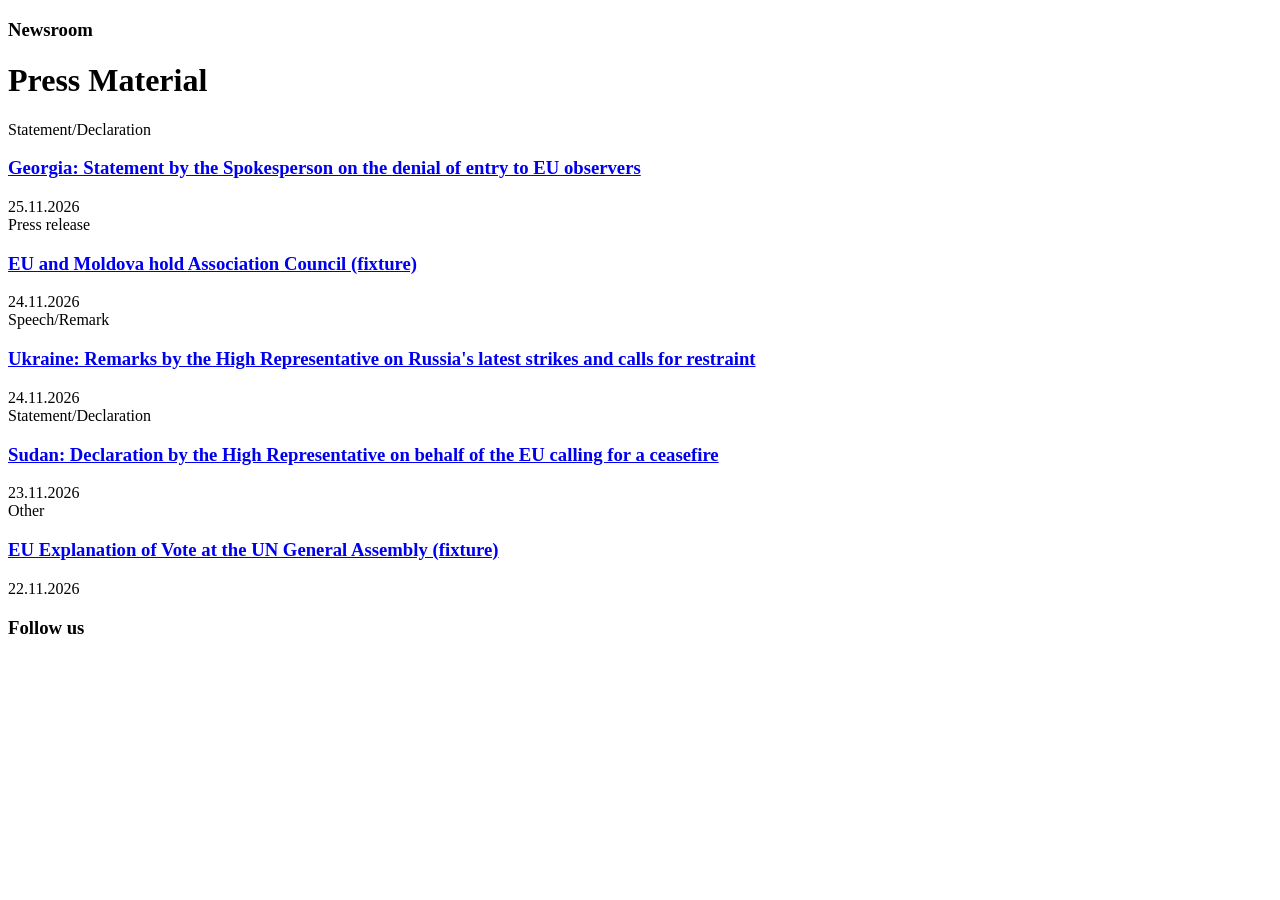
<file: tests/fixtures/eeas_p1.html>
<!DOCTYPE html><html><head><title>Press Material | EEAS</title><script>var x="<h3><a href='/bad'>no</a></h3>";</script></head><body>
<!-- Readout test fixture: made-up cards in the shape of www.eeas.europa.eu/eeas/press-material_en -->
<nav><h3>Newsroom</h3></nav><main><h1>Press Material</h1>
<div class="card"><div class="card-body"><div class="field--name-field-pm-category">Statement/Declaration</div>
<h3 class="card-title"><a href="/eeas/georgia-statement-fixture_en">Georgia: Statement by the Spokesperson on the denial of entry to EU observers</a></h3><div class="card-footer"><span class="date">25.11.2026</span></div></div></div>
<div class="card"><div class="card-body"><div class="field--name-field-pm-category">Press release</div>
<h3 class="card-title"><a href="/eeas/eu-moldova-fixture_en">EU and Moldova hold Association Council (fixture)</a></h3><div class="card-footer"><span class="date">24.11.2026</span></div></div></div>
<div class="card"><div class="card-body"><div class="field--name-field-pm-category">Speech/Remark</div>
<h3 class="card-title"><a href="/eeas/ukraine-remarks-fixture_en">Ukraine: Remarks by the High Representative on Russia's latest strikes and calls for restraint</a></h3><div class="card-footer"><span class="date">24.11.2026</span></div></div></div>
<div class="card"><div class="card-body"><div class="field--name-field-pm-category">Statement/Declaration</div>
<h3 class="card-title"><a href="https://www.consilium.europa.eu/en/press/press-releases/2026/11/23/sudan-fixture/">Sudan: Declaration by the High Representative on behalf of the EU calling for a ceasefire</a></h3><div class="card-footer"><span class="date">23.11.2026</span></div></div></div>
<div class="card"><div class="card-body"><div class="field--name-field-pm-category">Other</div>
<h3 class="card-title"><a href="/delegations/un-new-york/eu-eov-fixture_en">EU Explanation of Vote at the UN General Assembly (fixture)</a></h3><div class="card-footer"><span class="date">22.11.2026</span></div></div></div>
</main><footer><h3>Follow us</h3></footer></body></html>
</file>
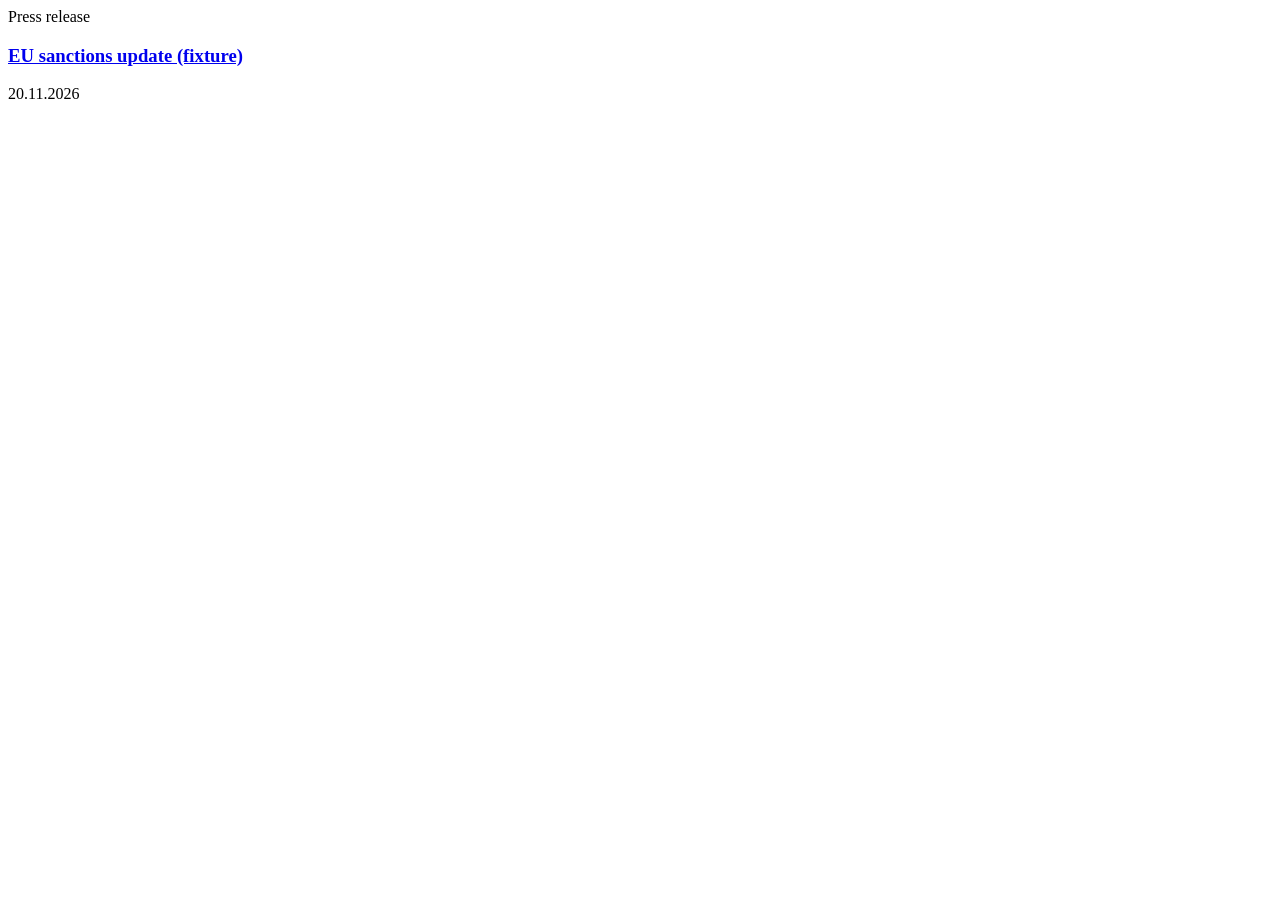
<file: tests/fixtures/eeas_p2.html>
<html><body><main><div class="card"><div class="card-body"><div class="field--name-field-pm-category">Press release</div>
<h3 class="card-title"><a href="/eeas/sanctions-fixture_en">EU sanctions update (fixture)</a></h3><div class="card-footer"><span class="date">20.11.2026</span></div></div></div></main></body></html>
</file>
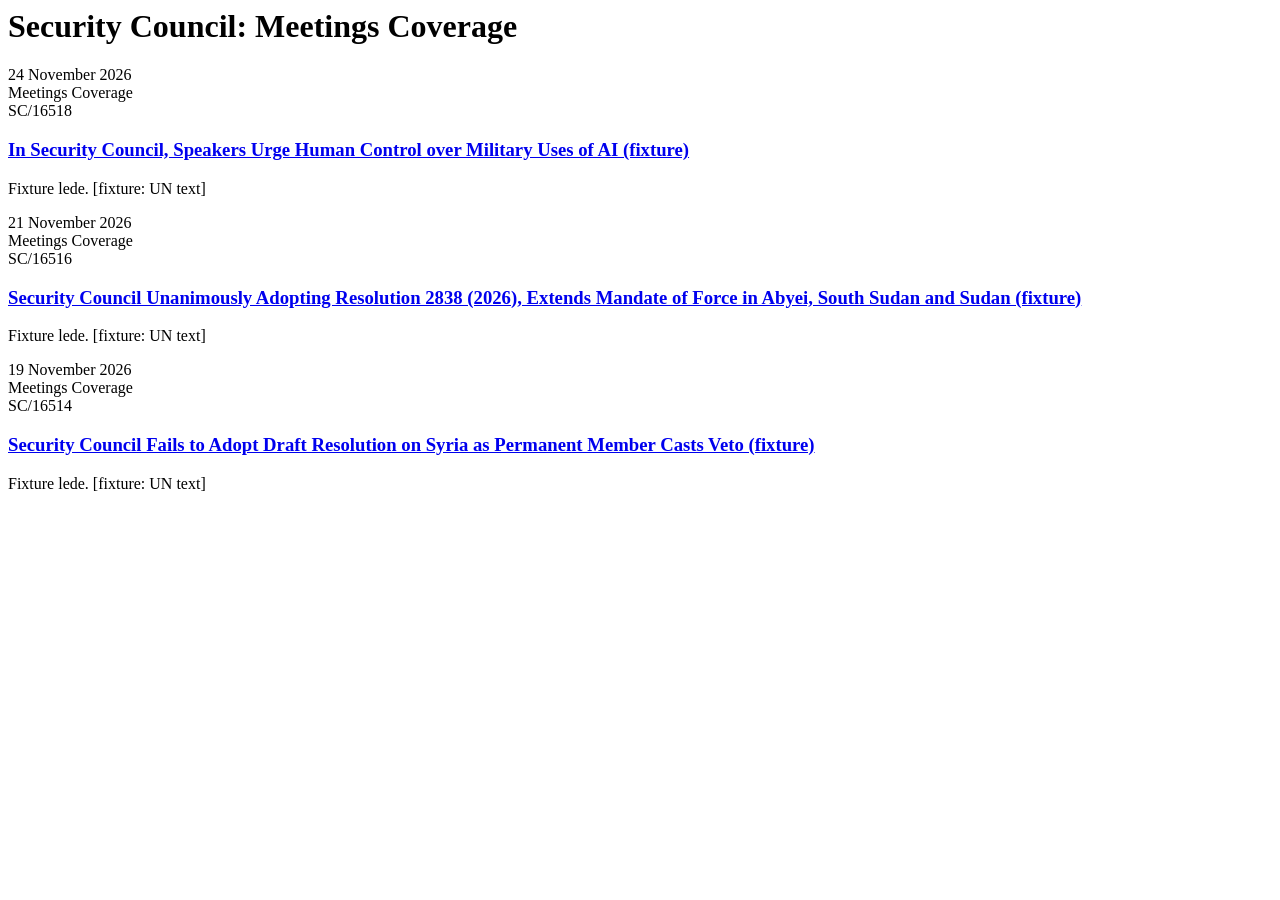
<file: tests/fixtures/unsc_p1.html>
<html><body><h1>Security Council: Meetings Coverage</h1><article class="node"><div><div><time datetime="2026-11-24T12:00:00Z">24 November 2026</time><div>Meetings Coverage</div></div><div>SC/16518</div></div>
<div><h3><a href="/en/2026/sc16518.doc.htm">In Security Council, Speakers Urge Human Control over Military Uses of AI (fixture)</a></h3><p>Fixture lede. [fixture: UN text]</p></div></article>
<article class="node"><div><div><time datetime="2026-11-24T12:00:00Z">21 November 2026</time><div>Meetings Coverage</div></div><div>SC/16516</div></div>
<div><h3><a href="/en/2026/sc16516.doc.htm">Security Council Unanimously Adopting Resolution 2838 (2026), Extends Mandate of Force in Abyei, South Sudan and Sudan (fixture)</a></h3><p>Fixture lede. [fixture: UN text]</p></div></article>
<article class="node"><div><div><time datetime="2026-11-24T12:00:00Z">19 November 2026</time><div>Meetings Coverage</div></div><div>SC/16514</div></div>
<div><h3><a href="/en/2026/sc16514.doc.htm">Security Council Fails to Adopt Draft Resolution on Syria as Permanent Member Casts Veto (fixture)</a></h3><p>Fixture lede. [fixture: UN text]</p></div></article></body></html>
</file>
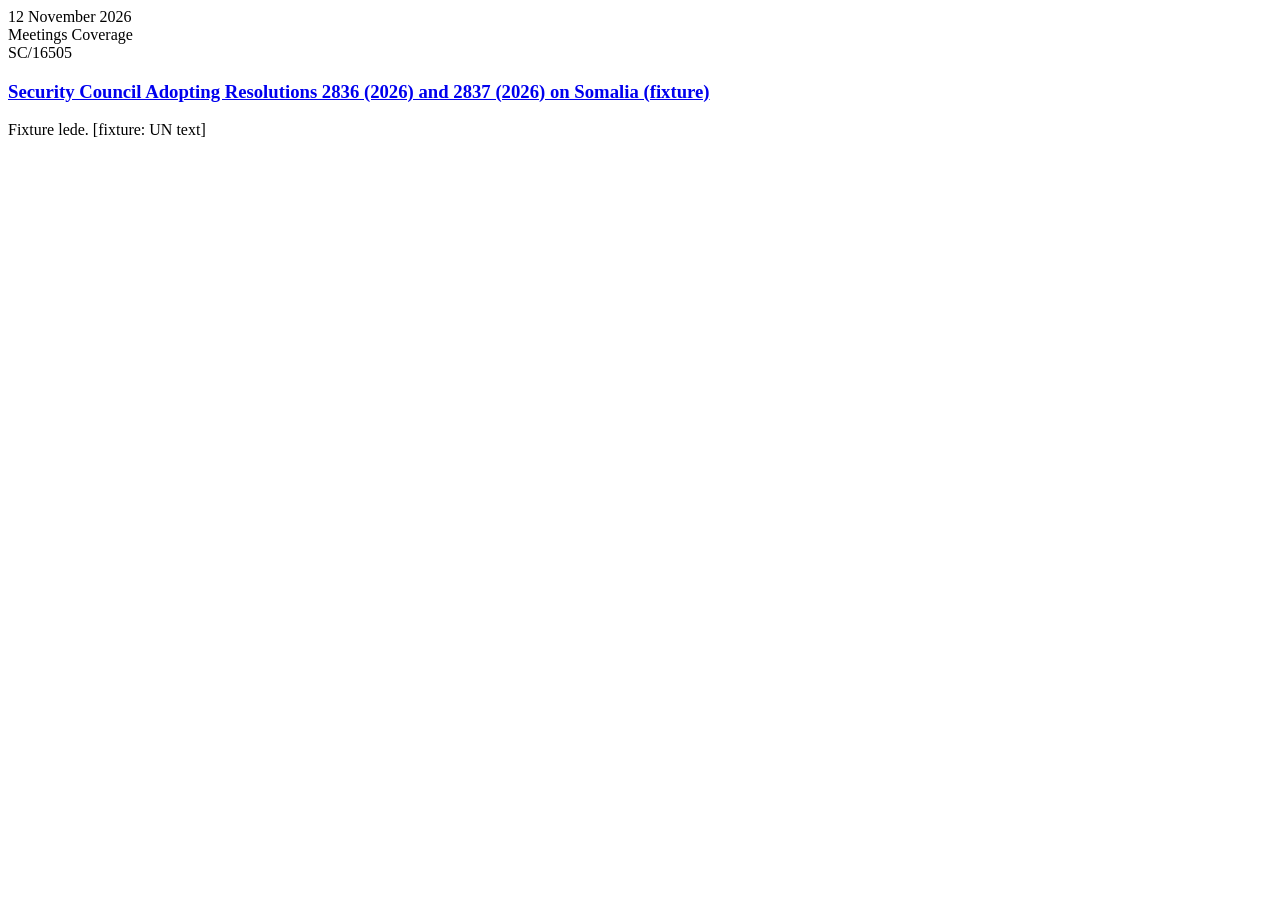
<file: tests/fixtures/unsc_p2.html>
<html><body><article class="node"><div><div><time datetime="2026-11-24T12:00:00Z">12 November 2026</time><div>Meetings Coverage</div></div><div>SC/16505</div></div>
<div><h3><a href="/en/2026/sc16505.doc.htm">Security Council Adopting Resolutions 2836 (2026) and 2837 (2026) on Somalia (fixture)</a></h3><p>Fixture lede. [fixture: UN text]</p></div></article></body></html>
</file>
